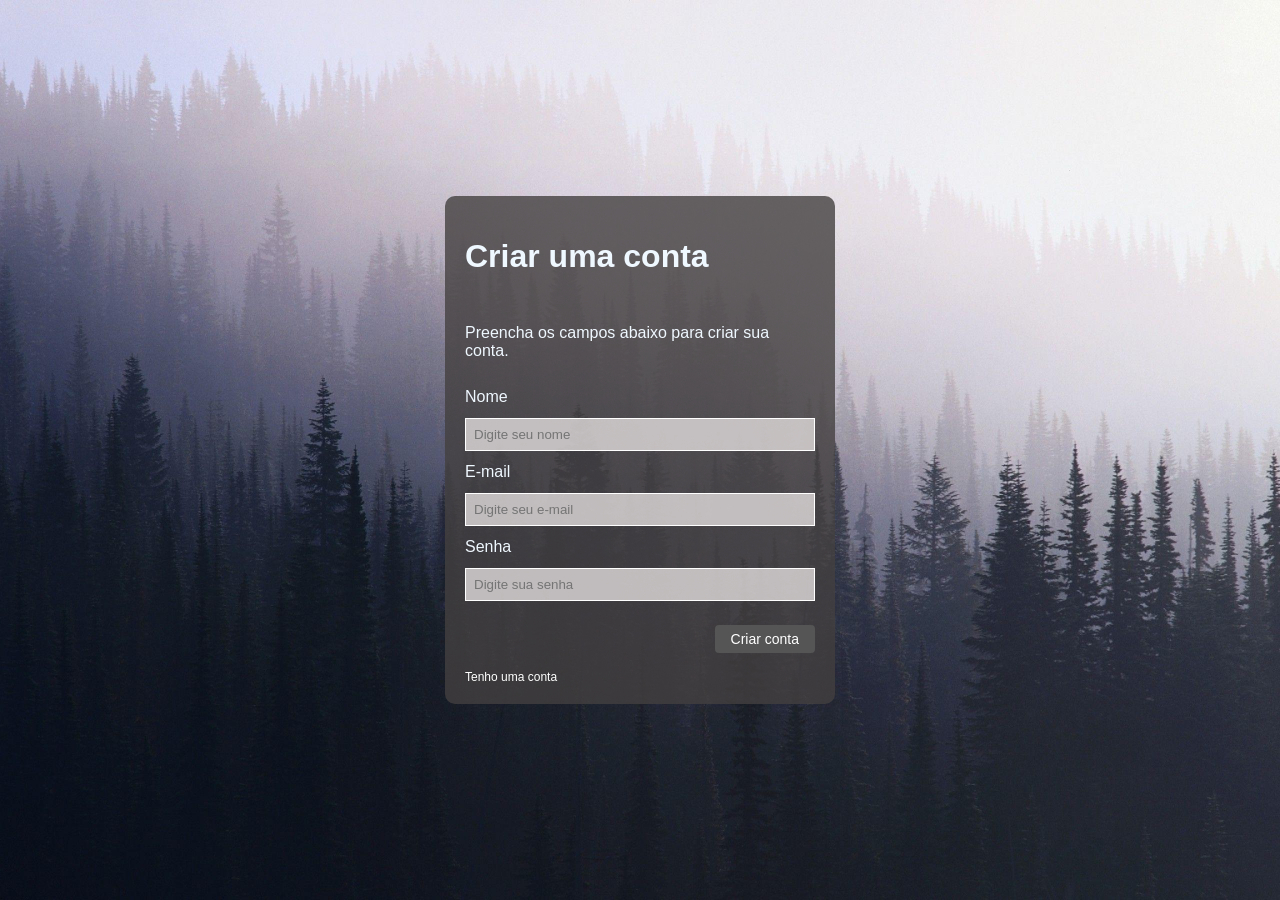
<file: index.html>
<!DOCTYPE html>
<html lang="pt-br">
<head>
    <meta charset="UTF-8">
    <meta name="viewport" content="width=device-width, initial-scale=1.0">
    <title>CFP SYSTEM</title>
    <link rel="stylesheet" href="style.css">
</head>
<body>
    <img src="img/30094.jpg" alt="Imagem de fundo" class="background-image">
    <main class="card">
        <h1>Criar uma conta</h1>
        <p>Preencha os campos abaixo para criar sua conta.</p>
        <label>Nome</label>
        <input class="card-input" type="text" placeholder="Digite seu nome">
        <label>E-mail</label>
        <input class="card-input" type="email" placeholder="Digite seu e-mail">
        <label>Senha</label>
        <input class="card-input" type="password" placeholder="Digite sua senha">
        <button class="card-buttom">Criar conta</button>
        <div class="links-container">
            <a href="index2.html">Tenho uma conta</a>
        </div>
        
    </main>
    
</body>
</html>
</file>
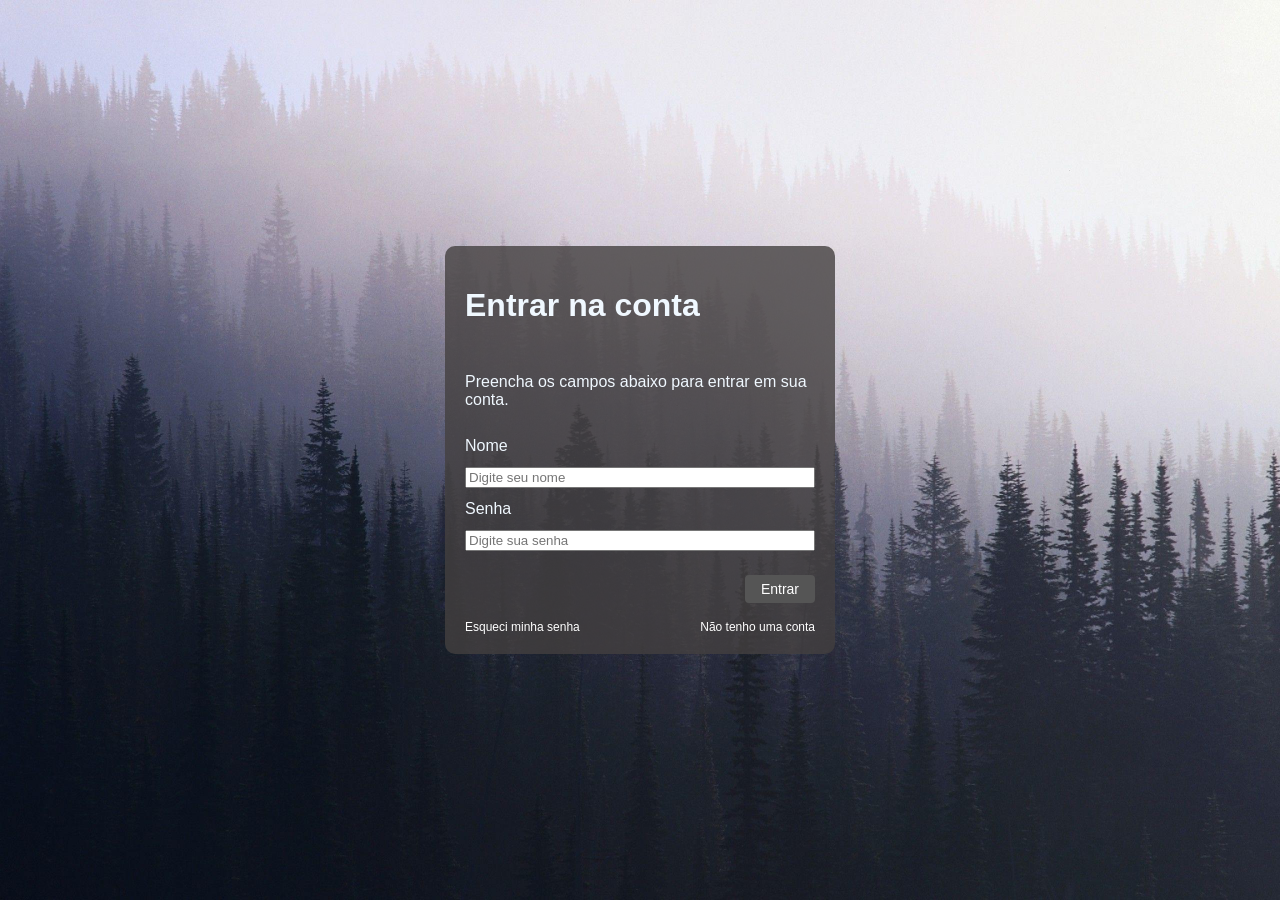
<file: index2.html>
<!DOCTYPE html>
<html lang="pt-br">
<head>
    <meta charset="UTF-8">
    <meta name="viewport" content="width=device-width, initial-scale=1.0">
    <title>Document</title>
    <link rel="stylesheet" href="style.css">
</head>
<body>
    <img src="img/30094.jpg" alt="Imagem de fundo" class="background-image">
    <main class="card">
        <h1>Entrar na conta</h1>
        <p>Preencha os campos abaixo para entrar em sua conta.</p>
        <label>Nome</label>
        <input type="text" placeholder="Digite seu nome">
        <label>Senha</label>
        <input type="password" placeholder="Digite sua senha">
        <button class="card-buttom">Entrar</button>

        <div class="links-container">
            <a href="index.html">Esqueci minha senha</a>
            <a href="index.html">Não tenho uma conta</a>
        </div>
        
    </main>
</body>
</html>
</file>
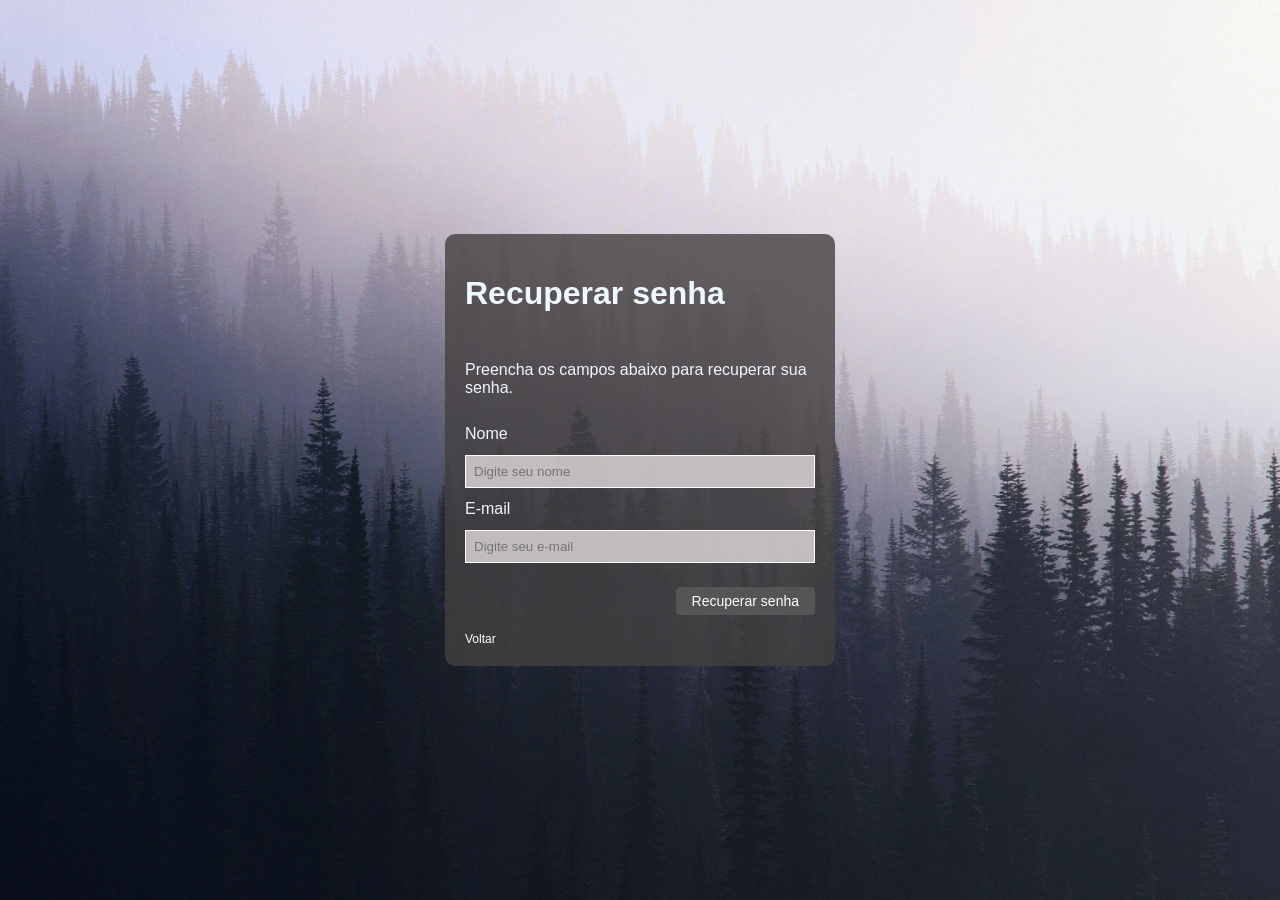
<file: index3.html>
<!DOCTYPE html>
<html lang="pt-br">
<head>
    <meta charset="UTF-8">
    <meta name="viewport" content="width=device-width, initial-scale=1.0">
    <title>CFP SYSTEM</title>
    <link rel="stylesheet" href="style.css">
</head>
<body>
    <img src="img/30094.jpg" alt="Imagem de fundo" class="background-image">
    <main class="card">
        <h1>Recuperar senha</h1>
        <p>Preencha os campos abaixo para recuperar sua senha.</p>
        <label>Nome</label>
        <input class="card-input" type="text" placeholder="Digite seu nome">
        <label>E-mail</label>
        <input class="card-input" type="email" placeholder="Digite seu e-mail">
        <button class="card-buttom">Recuperar senha</button>

        <div class="links-container">
            <a href="index.html">Voltar</a>
        </div>
        
    </main>
</body>
</html>
</file>
<file: style.css>
/* Configuração global da página */
body {
  margin: 0;                          /* Remove a margem padrão das bordas da tela */
  min-height: 100vh;                  /* Garante que o corpo tenha no mínimo a altura total da tela */
  display: flex;                      /* Ativa o layout flexível */
  justify-content: center;            /* Centraliza os elementos na horizontal */
  align-items: center;                /* Centraliza os elementos na vertical */
  background-color: #f4f4f4;          /* Define uma cor de fundo cinza clara padrão */
  position: relative;                 /* Cria um ponto de referência para o posicionamento das camadas */
}

/* Estilização da imagem de fundo */
.background-image {
  position: fixed;                    /* Fixa a imagem na tela para não acompanhar a rolagem */
  top: 0;                             /* Alinha a imagem no topo da tela */
  left: 0;                            /* Alinha a imagem na esquerda da tela */
  width: 100vw;                       /* Faz a largura ocupar 100% da janela */
  height: 100vh;                      /* Faz a altura ocupar 100% da janela */
  object-fit: cover;                  /* Faz a imagem cobrir o espaço sem distorcer proporções */
  z-index: 0;                         /* Define a camada base do fundo */
  pointer-events: none;               /* Faz o mouse ignorar a imagem, permitindo clicar no que está atrás/frente */
}

/* Caixa principal do formulário (Card) */
.card {
  color: aliceblue;                   /* Define a cor padrão do texto como azul claro */
  background-color: rgba(68, 64, 64, 0.8); /* Define fundo cinza escuro com 80% de transparência */
  padding: 20px;                      /* Adiciona margem interna de 20 pixels em todas as direções */
  border-radius: 10px;                /* Arredonda as pontas da caixa */
  display: flex;                      /* Ativa o flexbox dentro da caixa */
  flex-direction: column;             /* Empilha os elementos internos em formato de coluna */
  gap: 12px;                          /* Cria um espaçamento automático de 12px entre os elementos */
  max-width: 350px;                   /* Limita a largura máxima da caixa a 350 pixels */
  width: 100%;                        /* Faz a caixa se adaptar se a tela for menor que 350px */
  font-family: 'Po', sans-serif;      /* Define a fonte do texto */
  position: relative;                 /* Permite o uso de camadas relativas */
  z-index: 2;                         /* Coloca o card em uma camada acima da imagem de fundo */
}

/* Estilização padrão dos links */
a {
  color: white;                       /* Define a cor inicial do texto do link como branca */
  text-decoration: none;              /* Remove o sublinhado padrão do link */
  font-size: 12px;                    /* Define o tamanho da fonte para 12 pixels */
  margin-bottom: 18px;                /* Adiciona um espaço de 12px abaixo do link */
}

/* Efeito ao passar o mouse sobre o link */
a:hover {
  color: rgb(132, 132, 1);            /* Altera a cor do link para tom amarelado ao passar o cursor */
}

/* Estilização do botão de envio */
.card-buttom {
  width: auto;                        /* Ajusta a largura automaticamente com base no texto */
  padding: 6px 16px;                  /* Define espaçamento interno (6px em cima/baixo, 16px nas laterais) */
  font-size: 14px;                    /* Define o tamanho da letra do botão para 14 pixels */
  border: none;                       /* Remove a borda padrão do botão do navegador */
  border-radius: 4px;                 /* Arredonda levemente os cantos do botão */
  cursor: pointer;                    /* Muda o ícone do mouse para uma mãozinha ao passar por cima */
  display: block;                     /* Transforma o elemento em bloco */
  margin-top: 12px;                   /* Adiciona margem superior de 12 pixels */
  margin-bottom: 0;                   /* Define margem inferior como zero */
  margin-left: auto;                  /* Empurra o botão para a direita alinhando horizontalmente */
  margin-right: 0;                    /* Zera a margem direita */
  background-color: #555555;          /* Define a cor de fundo inicial do botão como cinza */
  color: white;                       /* Define a cor do texto do botão como branco */
  transition: background-color 0.3s ease-in-out, color 0.3s ease-in-out; /* Cria animação suave de 0s.3 para as cores */
  position: relative;                 /* Define posicionamento relativo para camadas */
  z-index: 10;                        /* Garante prioridade máxima de clique no topo de tudo */
}

/* Efeito ao passar o mouse sobre o botão */
.card-buttom:hover {
  background-color: rgb(0, 4, 74);    /* Altera o fundo para azul escuro quando o mouse passa em cima */
  color: white;                       /* Mantém o texto branco durante o efeito */
}

/* Ajustes para elementos secundários */
.links-container {
  display: flex;
  justify-content: space-between; /* Separa um link para cada ponta */
  align-items: center;
  margin-top: 5px;
}

.links-container a {
  margin-bottom: 0; /* Remove margens antigas que atrapalham */
}
.card-input{
  background-color: rgba(225, 220, 220, 0.8); /* Define fundo branco com 80% de transparência */
  color: rgb(0, 0, 0); /* Define a cor do texto como azul */
  border: solid 1px white; /* Remove a borda padrão do input */
  padding: 8px; /* Adiciona espaçamento interno de 8 pixels */
}
@media (max-width: 400px) {
  .card {
    width: 90%; /* Ocupa quase a largura toda da tela, deixando uma margem nas pontas */
    padding: 15px; /* Reduz o padding interno para economizar espaço */
    margin: 0 auto; /* Centraliza o card na tela */
    max-width: 90%; /* Ajusta a largura máxima do card para 90% da tela em dispositivos menores */
  }

}
</file>
